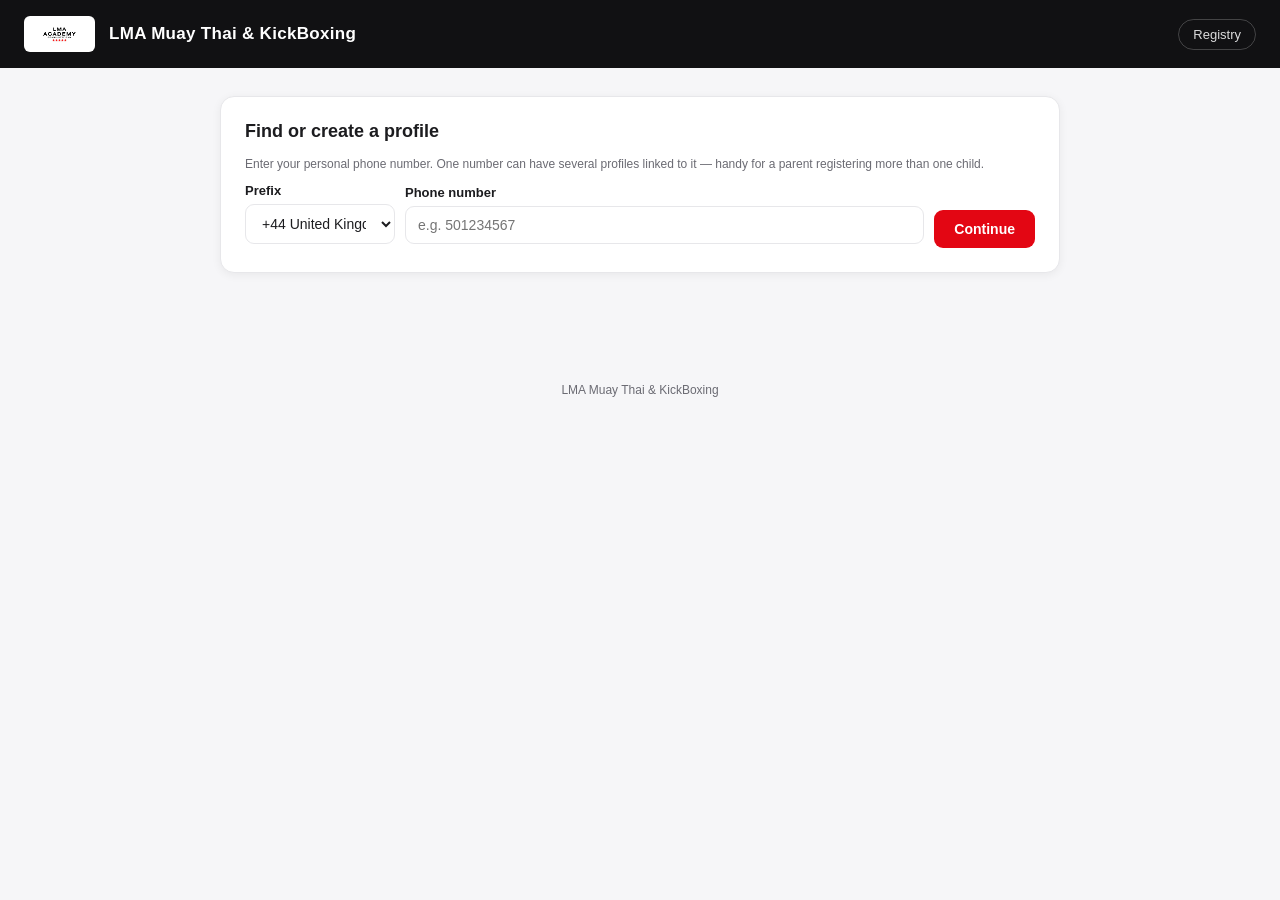
<file: web/index.html>
<!DOCTYPE html>
<html lang="en">
<head>
<meta charset="UTF-8" />
<meta name="viewport" content="width=device-width, initial-scale=1.0" />
<title>LMA Muay Thai &amp; KickBoxing</title>
<link rel="stylesheet" href="css/style.css" />
</head>
<body>

<div class="topbar">
  <img src="assets/logo.jpeg" alt="LMA logo" />
  <h1>LMA Muay Thai &amp; KickBoxing</h1>
  <div class="spacer"></div>
  <a href="registry.html">Registry</a>
</div>

<div class="container">

  <div id="alertBox"></div>

  <!-- Step 1: lookup by phone (a phone number is a "contact" that can have several linked profiles) -->
  <div class="card" id="lookupCard">
    <h2>Find or create a profile</h2>
    <p class="hint">Enter your personal phone number. One number can have several profiles linked to it — handy for a parent registering more than one child.</p>
    <div class="lookup-box">
      <div class="field" style="flex: 0 0 150px; min-width: 130px;">
        <label>Prefix</label>
        <select id="lookupPrefix"></select>
      </div>
      <div class="field">
        <label>Phone number</label>
        <input type="tel" id="lookupNumber" placeholder="e.g. 501234567" />
      </div>
      <div>
        <button id="lookupBtn">Continue</button>
      </div>
    </div>
  </div>

  <!-- Step 2: list of profiles linked to this contact phone number -->
  <div class="card" id="profilesListCard" style="display:none">
    <h2>Your profiles</h2>
    <p class="hint">All profiles linked to this phone number.</p>
    <div id="profilesList"></div>
    <p class="hint" id="noProfilesHint" style="display:none">No profiles yet.</p>
    <div class="actions">
      <button id="addAnotherBtn">+ Create another profile</button>
      <button class="ghost" id="backHomeBtn">&larr; Back to home</button>
    </div>
  </div>

  <!-- Step 3: profile form (create / edit) -->
  <form class="card" id="profileForm" style="display:none">
    <h2 id="formTitle">Create your profile</h2>

    <h3>Status</h3>
    <div class="field">
      <div class="class-group" id="roleGroup"></div>
    </div>

    <h3>Identity</h3>
    <div class="grid">
      <div class="field">
        <label>First name</label>
        <input type="text" id="firstName" required />
      </div>
      <div class="field">
        <label>Last name</label>
        <input type="text" id="lastName" required />
      </div>
    </div>
    <div class="grid">
      <div class="field">
        <label>Date of birth</label>
        <input type="date" id="dob" required />
      </div>
      <div class="field">
        <label>Gender</label>
        <div class="radio-group">
          <label><input type="radio" name="gender" value="male" required /> Male</label>
          <label><input type="radio" name="gender" value="female" /> Female</label>
        </div>
      </div>
    </div>

    <h3>Contact</h3>
    <div class="grid">
      <div class="field">
        <label>Personal phone number</label>
        <div class="phone-row">
          <select id="formPrefix"></select>
          <input type="tel" id="formNumber" required />
        </div>
      </div>
      <div class="field">
        <label>WhatsApp number</label>
        <input type="tel" id="whatsapp" />
      </div>
    </div>
    <div class="grid">
      <div class="field">
        <label>Emergency contact name</label>
        <input type="text" id="emergencyName" required />
      </div>
      <div class="field">
        <label>Emergency contact phone</label>
        <input type="tel" id="emergencyPhone" required />
      </div>
    </div>

    <div id="trainingSection">
      <h3>Training</h3>
      <div class="field">
        <label>Class</label>
        <div class="class-group" id="classGroup"></div>
      </div>
      <div class="grid">
        <div class="field">
          <label>Payment type</label>
          <select id="paymentType"></select>
        </div>
        <div class="field">
          <label>Training experience</label>
          <div style="display:flex; gap:8px;">
            <input type="number" id="trainingYears" min="0" placeholder="Years" />
            <input type="number" id="trainingMonths" min="0" max="11" placeholder="Months" />
          </div>
        </div>
      </div>
    </div>

    <h3>Grade</h3>
    <p class="hint">Your belt/grade can only be set by a coach in the Registry.</p>
    <span class="badge" id="formGradeBadge">White Belt</span>

    <h3>Selfie (optional)</h3>
    <div class="selfie-row">
      <img id="selfiePreview" class="selfie-preview" src="" alt="" />
      <input type="file" id="selfieInput" accept="image/*" />
    </div>

    <div class="actions">
      <button type="submit">Validate</button>
      <button type="button" class="ghost" id="cancelFormBtn">Cancel</button>
    </div>
  </form>

</div>

<footer class="note">LMA Muay Thai &amp; KickBoxing</footer>

<script src="js/constants.js"></script>
<script src="js/storage.js"></script>
<script src="js/app.js"></script>
</body>
</html>
</file>
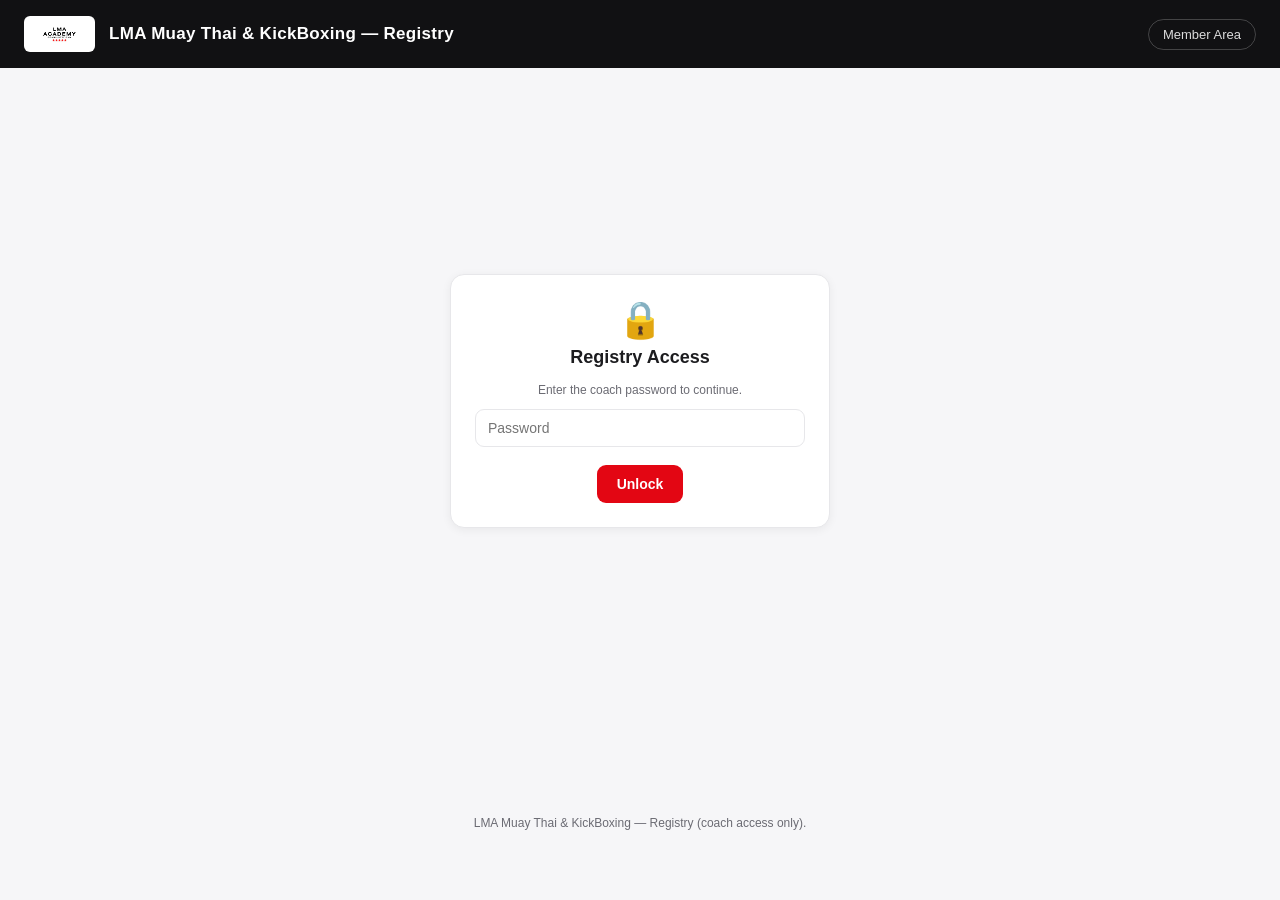
<file: web/registry.html>
<!DOCTYPE html>
<html lang="en">
<head>
<meta charset="UTF-8" />
<meta name="viewport" content="width=device-width, initial-scale=1.0" />
<title>Registry — LMA Muay Thai &amp; KickBoxing</title>
<link rel="stylesheet" href="css/style.css" />
</head>
<body>

<div class="topbar">
  <img src="assets/logo.jpeg" alt="LMA logo" />
  <h1>LMA Muay Thai &amp; KickBoxing — Registry</h1>
  <div class="spacer"></div>
  <a href="index.html">Member Area</a>
</div>

<div class="container">

  <!-- Password gate -->
  <div class="center-screen" id="gateScreen">
    <div class="card lock-card">
      <div class="icon">🔒</div>
      <h2>Registry Access</h2>
      <p class="hint">Enter the coach password to continue.</p>
      <div class="field" style="text-align:left">
        <input type="text" id="gatePassword" placeholder="Password" autocomplete="off" autocapitalize="off" spellcheck="false" />
      </div>
      <div id="gateError"></div>
      <div class="actions" style="justify-content:center">
        <button id="gateBtn">Unlock</button>
      </div>
    </div>
  </div>

  <!-- Main registry content -->
  <div id="registryContent" style="display:none">

    <div class="tabs">
      <button class="tab-btn active" data-tab="dashboard">Dashboard</button>
      <button class="tab-btn" data-tab="students">Students</button>
      <button class="tab-btn" data-tab="revenue">Log Revenue</button>
      <button class="tab-btn" data-tab="trends">Schedule &amp; Weekly Trends</button>
    </div>

    <!-- DASHBOARD -->
    <div class="tab-panel active" id="panel-dashboard">
      <div class="card" style="display:flex;align-items:center;justify-content:space-between;gap:16px;flex-wrap:wrap;">
        <div>
          <strong style="font-size:15px">Logging today's class?</strong>
          <div class="hint">Enter the revenue collected and the number of students who showed up for a session.</div>
        </div>
        <button id="goToRevenueBtn" style="flex-shrink:0">Log Revenue &rarr;</button>
      </div>

      <div class="stat-grid" id="statTiles"></div>

      <div class="card" id="statDetail" style="display:none"></div>

      <div class="grid">
        <div class="card">
          <h2>Monthly Revenue Evolution</h2>
          <div class="chart-wrap tall"><canvas id="chartMonthlyRevenue"></canvas></div>
        </div>
        <div class="card">
          <h2>Weekly Revenue Evolution</h2>
          <div class="chart-wrap tall"><canvas id="chartWeeklyRevenue"></canvas></div>
        </div>
      </div>

      <div class="card">
        <div class="filters" style="margin-bottom:0;">
          <label style="display:flex;align-items:center;gap:8px;font-weight:600;font-size:13px;">Breakdown for:
            <select id="dashboardClassFilter"><option value="">All classes</option></select>
          </label>
        </div>
      </div>

      <div class="grid">
        <div class="card">
          <h2>Students by Age</h2>
          <div class="chart-wrap"><canvas id="chartAge"></canvas></div>
        </div>
        <div class="card">
          <h2>Students by Seniority</h2>
          <div class="chart-wrap"><canvas id="chartSeniority"></canvas></div>
        </div>
        <div class="card">
          <h2>Students by Payment Type</h2>
          <div class="chart-wrap"><canvas id="chartPayment"></canvas></div>
        </div>
        <div class="card">
          <h2>Students by Grade</h2>
          <div class="chart-wrap tall"><canvas id="chartGrade"></canvas></div>
        </div>
      </div>
    </div>

    <!-- STUDENTS -->
    <div class="tab-panel" id="panel-students">
      <div class="card">
        <h2>Students</h2>
        <div class="filters">
          <input type="text" id="studentSearch" placeholder="Search name or phone..." />
          <select id="filterRole"><option value="">All statuses</option></select>
          <select id="filterClass"><option value="">All classes</option></select>
          <select id="filterPayment"><option value="">All payment types</option></select>
          <select id="filterGrade"><option value="">All grades</option></select>
        </div>
        <div style="overflow-x:auto">
          <table id="studentsTable">
            <thead>
              <tr>
                <th>Name</th><th>Phone</th><th>Status</th><th>Age</th><th>Class</th>
                <th>Payment</th><th>Seniority</th><th>Grade</th><th></th>
              </tr>
            </thead>
            <tbody></tbody>
          </table>
        </div>
      </div>

      <div class="card" id="studentDetail" style="display:none"></div>
    </div>

    <!-- REVENUE ENTRY -->
    <div class="tab-panel" id="panel-revenue">
      <div class="card">
        <h2 id="revenueFormTitle">Log Today's Revenue &amp; Attendance</h2>
        <p class="hint" id="revenueFormHint">After each class, tick who showed up and enter how much money you collected. Do this once per class, right after it ends, so weekly trends stay accurate.</p>
        <form id="revenueForm">
          <div class="grid cols-3">
            <div class="field">
              <label>Date</label>
              <input type="date" id="revDate" required />
            </div>
            <div class="field">
              <label>Class / session</label>
              <select id="revClass" required></select>
            </div>
            <div class="field">
              <label>Amount collected</label>
              <input type="number" id="revAmount" min="0" step="0.01" required />
            </div>
          </div>

          <div class="field">
            <label>Students present</label>
            <input type="text" id="attendanceSearch" placeholder="Type a name and press Enter to tick them" autocomplete="off" />
          </div>
          <div class="attendance-list" id="attendanceList"></div>

          <div class="grid">
            <div class="field">
              <label>Number of students present</label>
              <input type="number" id="revCount" min="0" readonly />
            </div>
            <div class="field">
              <label>Note (optional)</label>
              <input type="text" id="revNote" />
            </div>
          </div>
          <div class="actions"><button type="submit" id="revenueSubmitBtn">Save entry</button></div>
        </form>
      </div>

      <div class="card">
        <h2>Recent Entries</h2>
        <div style="overflow-x:auto">
          <table id="revenueTable">
            <thead><tr><th>Date</th><th>Session</th><th>Students</th><th>Amount</th><th>Note</th><th></th></tr></thead>
            <tbody></tbody>
          </table>
        </div>
      </div>
    </div>

    <!-- SCHEDULE & TRENDS -->
    <div class="tab-panel" id="panel-trends">
      <div class="card">
        <h2>Weekly Class Schedule</h2>
        <table>
          <thead><tr><th>Day</th><th>Time</th><th>Class</th></tr></thead>
          <tbody id="scheduleBody"></tbody>
        </table>
      </div>

      <div class="card">
        <h2>Class-by-Class, Week-over-Week Evolution</h2>
        <div class="filters">
          <select id="trendClass"></select>
        </div>
        <h3>Students per session (by week)</h3>
        <div class="chart-wrap"><canvas id="chartClassStudents"></canvas></div>
        <h3>Revenue per session (by week)</h3>
        <div class="chart-wrap"><canvas id="chartClassRevenue"></canvas></div>
      </div>
    </div>

  </div>

</div>

<footer class="note">LMA Muay Thai &amp; KickBoxing &mdash; Registry (coach access only).</footer>

<script src="js/vendor/chart.umd.min.js"></script>
<script src="js/constants.js"></script>
<script src="js/storage.js"></script>
<script src="js/registry.js"></script>
</body>
</html>
</file>
<file: web/css/style.css>
:root {
  --red: #e30613;
  --red-dark: #b4050f;
  --black: #111113;
  --ink: #1c1c1f;
  --muted: #6b6b73;
  --line: #e7e7ea;
  --bg: #f6f6f8;
  --card: #ffffff;
  --radius: 14px;
  --shadow: 0 2px 10px rgba(17, 17, 19, 0.06);
}

* { box-sizing: border-box; }

body {
  margin: 0;
  font-family: -apple-system, BlinkMacSystemFont, "Segoe UI", Roboto, Helvetica, Arial, sans-serif;
  background: var(--bg);
  color: var(--ink);
}

.topbar {
  display: flex;
  align-items: center;
  gap: 14px;
  padding: 16px 24px;
  background: var(--black);
  color: #fff;
  position: sticky;
  top: 0;
  z-index: 50;
}

.topbar img { height: 36px; border-radius: 6px; background: #fff; padding: 2px; }
.topbar h1 { font-size: 17px; margin: 0; letter-spacing: 0.3px; font-weight: 700; }
.topbar .spacer { flex: 1; }
.topbar a { color: #fff; text-decoration: none; font-size: 13px; opacity: 0.85; border: 1px solid rgba(255,255,255,0.25); padding: 7px 14px; border-radius: 999px; }
.topbar a:hover { opacity: 1; background: rgba(255,255,255,0.08); }

.container { max-width: 880px; margin: 0 auto; padding: 28px 20px 60px; }

.card {
  background: var(--card);
  border-radius: var(--radius);
  box-shadow: var(--shadow);
  border: 1px solid var(--line);
  padding: 24px;
  margin-bottom: 20px;
}

.card h2 { margin-top: 0; font-size: 18px; }
.card h3 { font-size: 15px; color: var(--muted); text-transform: uppercase; letter-spacing: 0.06em; margin: 22px 0 10px; }
.card h3:first-child { margin-top: 0; }

.grid { display: grid; grid-template-columns: 1fr 1fr; gap: 14px; }
@media (max-width: 640px) { .grid { grid-template-columns: 1fr; } }
.grid.cols-3 { grid-template-columns: 1fr 1fr 1fr; }
@media (max-width: 640px) { .grid.cols-3 { grid-template-columns: 1fr; } }

label { display: block; font-size: 13px; font-weight: 600; margin-bottom: 6px; color: var(--ink); }
.field { margin-bottom: 4px; }
.hint { font-size: 12px; color: var(--muted); margin-top: 4px; }

input[type=text], input[type=tel], input[type=date], input[type=number], input[type=password], select, textarea {
  width: 100%;
  padding: 10px 12px;
  border: 1px solid var(--line);
  border-radius: 9px;
  font-size: 14px;
  background: #fff;
  color: var(--ink);
}
input:focus, select:focus, textarea:focus { outline: none; border-color: var(--red); box-shadow: 0 0 0 3px rgba(227,6,19,0.12); }

.phone-row { display: flex; gap: 8px; }
.phone-row select { flex: 0 0 130px; }

.radio-group, .class-group { display: flex; gap: 10px; flex-wrap: wrap; }
.radio-group label, .class-group label {
  display: flex; align-items: center; gap: 6px;
  border: 1px solid var(--line); padding: 8px 14px; border-radius: 999px;
  font-weight: 500; cursor: pointer; font-size: 13px;
}
.radio-group input, .class-group input { margin: 0; }
.radio-group label:has(input:checked), .class-group label:has(input:checked) {
  border-color: var(--red); background: rgba(227,6,19,0.06); color: var(--red-dark);
}

.attendance-list {
  display: flex; flex-wrap: wrap; gap: 8px; align-content: flex-start;
  max-height: 260px; overflow-y: auto;
  padding: 10px; border: 1px solid var(--line); border-radius: 9px;
  margin-bottom: 14px; background: #fafafb;
}
.attendance-list label {
  display: flex; align-items: center; gap: 6px; margin: 0;
  border: 1px solid var(--line); padding: 7px 12px; border-radius: 999px;
  font-weight: 500; font-size: 13px; cursor: pointer; background: #fff;
}
.attendance-list label:has(input:checked) {
  border-color: var(--red); background: rgba(227,6,19,0.06); color: var(--red-dark);
}
.attendance-list input { margin: 0; }
input[readonly] { background: #f1f1f3; color: var(--muted); }

button, .btn {
  display: inline-flex; align-items: center; justify-content: center; gap: 6px;
  background: var(--red); color: #fff; border: none; padding: 11px 20px;
  border-radius: 9px; font-size: 14px; font-weight: 600; cursor: pointer;
  text-decoration: none;
}
button:hover, .btn:hover { background: var(--red-dark); }
button.secondary, .btn.secondary { background: #fff; color: var(--ink); border: 1px solid var(--line); }
button.secondary:hover { background: #f1f1f3; }
button.ghost { background: transparent; color: var(--muted); padding: 6px 10px; }
button.danger { background: #fff; color: var(--red); border: 1px solid var(--red); }
button:disabled { opacity: 0.5; cursor: not-allowed; }

.actions { display: flex; gap: 10px; margin-top: 18px; flex-wrap: wrap; }

.selfie-row { display: flex; align-items: center; gap: 16px; }
.selfie-preview {
  width: 72px; height: 72px; border-radius: 50%; object-fit: cover;
  background: #f0f0f2; border: 1px solid var(--line);
}

.badge {
  display: inline-block; padding: 4px 11px; border-radius: 999px;
  font-size: 12px; font-weight: 700; letter-spacing: 0.02em;
  color: #fff;
}
.badge.white { background-color: #9a9a9a; }
.badge.red { background-color: #e30613; }
.badge.yellow { background-color: #e6b800; color: #3a2e00; }
.badge.orange { background-color: #e8791a; }
.badge.green { background-color: #2e9e4b; }
.badge.blue { background-color: #1565c0; }
.badge.purple { background-color: #7b3fa0; }
.badge.brown { background-color: #6b4226; }
.badge.black { background-color: #111113; }

/* Grade <select> in the Registry's Students table: reuses the .badge
   color classes above so the box itself shows the belt color, with a
   CSS-only chevron (no default browser select chrome) tinted to match. */
select.gradeSelect {
  border: none;
  cursor: pointer;
  font-family: inherit;
  font-weight: 700;
  appearance: none;
  -webkit-appearance: none;
  padding: 6px 26px 6px 12px;
  background-image:
    linear-gradient(45deg, transparent 50%, currentColor 50%),
    linear-gradient(135deg, currentColor 50%, transparent 50%);
  background-position: calc(100% - 14px) center, calc(100% - 9px) center;
  background-size: 5px 5px, 5px 5px;
  background-repeat: no-repeat;
}

.profile-header { display: flex; align-items: center; gap: 16px; margin-bottom: 4px; }
.profile-header img { width: 64px; height: 64px; border-radius: 50%; object-fit: cover; border: 1px solid var(--line); }
.profile-header .name { font-size: 19px; font-weight: 700; }
.profile-header .meta { font-size: 13px; color: var(--muted); }

.lookup-box { display: flex; gap: 10px; align-items: flex-end; flex-wrap: wrap; }
.lookup-box .field { flex: 1; min-width: 200px; }

.alert { padding: 12px 16px; border-radius: 9px; font-size: 13px; margin-bottom: 16px; }
.alert.success { background: #e9f8ee; color: #1e6b36; border: 1px solid #bfe9cc; }
.alert.error { background: #fdeceb; color: #b4050f; border: 1px solid #f7c3c0; }
.alert.info { background: #eef4fb; color: #1a4e8a; border: 1px solid #cfe1f5; }

table { width: 100%; border-collapse: collapse; font-size: 13px; }
th, td { text-align: left; padding: 9px 10px; border-bottom: 1px solid var(--line); }
th { color: var(--muted); font-weight: 600; font-size: 12px; text-transform: uppercase; letter-spacing: 0.04em; }
tr:hover td { background: #fafafb; }

.stat-grid { display: grid; grid-template-columns: repeat(4, 1fr); gap: 14px; }
@media (max-width: 760px) { .stat-grid { grid-template-columns: repeat(2, 1fr); } }
.stat-tile { background: var(--card); border: 1px solid var(--line); border-radius: var(--radius); padding: 18px; }
.stat-tile .num { font-size: 26px; font-weight: 800; }
.stat-tile .label { font-size: 12px; color: var(--muted); margin-top: 2px; }
.stat-tile.tappable { cursor: pointer; transition: border-color 0.15s, transform 0.1s; }
.stat-tile.tappable:hover { border-color: var(--red); }
.stat-tile.tappable:active { transform: scale(0.98); }

.chart-wrap { position: relative; height: 280px; margin-top: 8px; }
.chart-wrap.tall { height: 340px; }

.tabs { display: flex; gap: 6px; border-bottom: 1px solid var(--line); margin-bottom: 20px; flex-wrap: wrap; }
.tabs button { background: transparent; color: var(--muted); border: none; border-bottom: 3px solid transparent;
  border-radius: 0; padding: 10px 6px; margin-right: 18px; font-weight: 600; }
.tabs button.active { color: var(--ink); border-bottom-color: var(--red); }
.tabs button:hover { background: transparent; color: var(--ink); }

.tab-panel { display: none; }
.tab-panel.active { display: block; }

.filters { display: flex; gap: 10px; flex-wrap: wrap; margin-bottom: 14px; }
.filters select, .filters input { width: auto; min-width: 150px; }

.center-screen { min-height: 70vh; display: flex; align-items: center; justify-content: center; }
.lock-card { max-width: 380px; width: 100%; text-align: center; }
.lock-card .icon { font-size: 36px; margin-bottom: 6px; }

.pill-row { display: flex; gap: 8px; flex-wrap: wrap; margin-top: 4px; }

footer.note { text-align: center; color: var(--muted); font-size: 12px; margin-top: 30px; }
</file>
